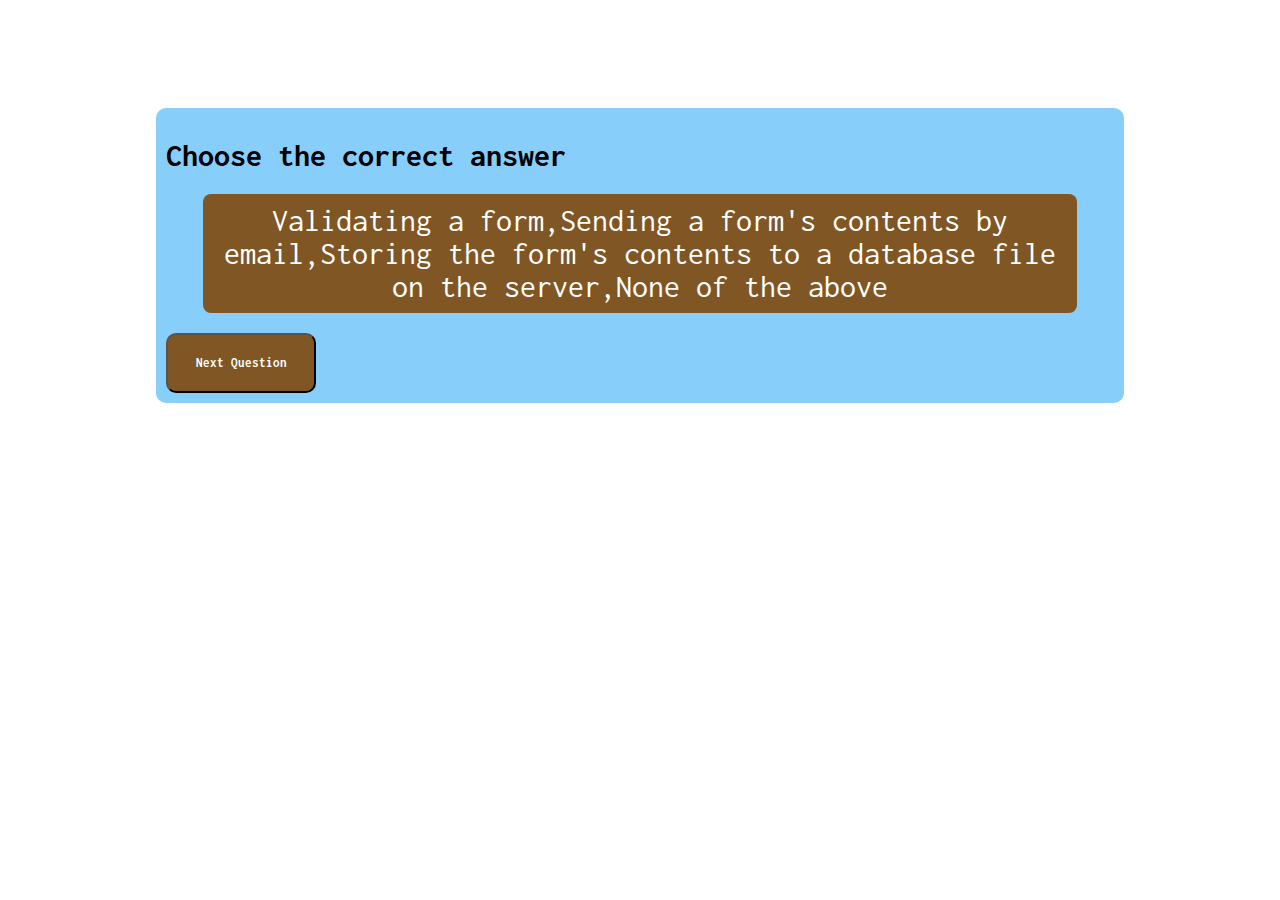
<file: 13/index.html>
<!DOCTYPE html>
<html lang="en">
<head>
    <meta charset="UTF-8">
    <title>Test</title>
    <link rel="stylesheet" href="css/style.css">
</head>
<body>
    <div class="quiz-wrapper">
        <h1>Choose the correct answer</h1>
        <div id="question"></div>
        <ul id="choice-list"></ul>
        <div id="quiz-message"></div>
        <div id="result"></div>
        <button id="next-btn" onclick="displayNext()">Next Question</button>
    </div>
<script src="js/script.js"></script>
</body>
</html>
</file>
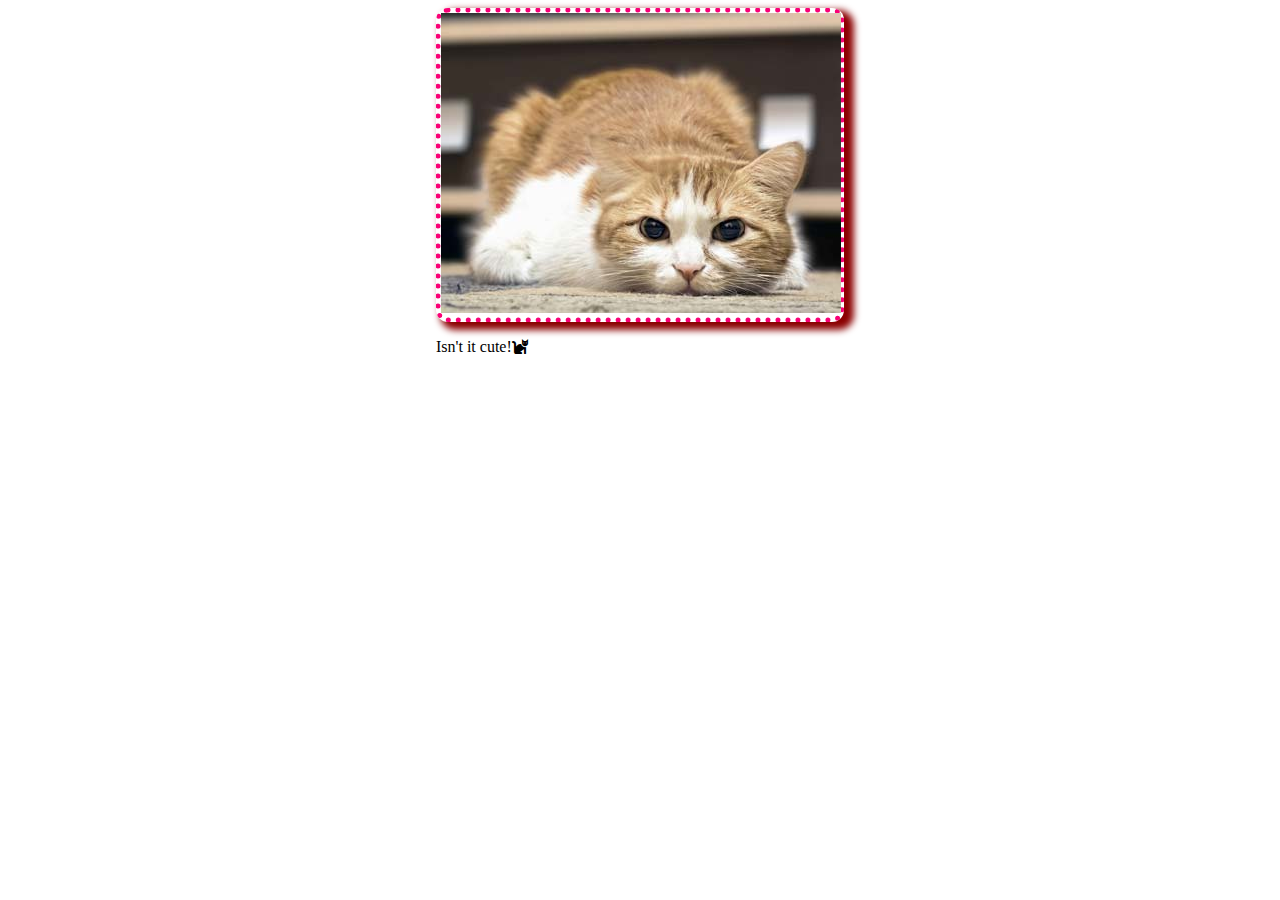
<file: 7/index.html>
<!DOCTYPE html>
<html lang="en">
<head>
    <meta charset="UTF-8">
    <title>Quiz 2</title>
    <link rel="stylesheet" href="https://use.fontawesome.com/releases/v5.4.2/css/all.css">
    <link rel="stylesheet" href="css/style.css">
</head>
<body>
<div id="main">
    <div class="pet">
    <img src="images/cat.jpg" alt="cat">
    </div>
    <p>Isn't it cute!<i class="fas fa-cat"></i> </p>
</div>
</body>
</html>
</file>
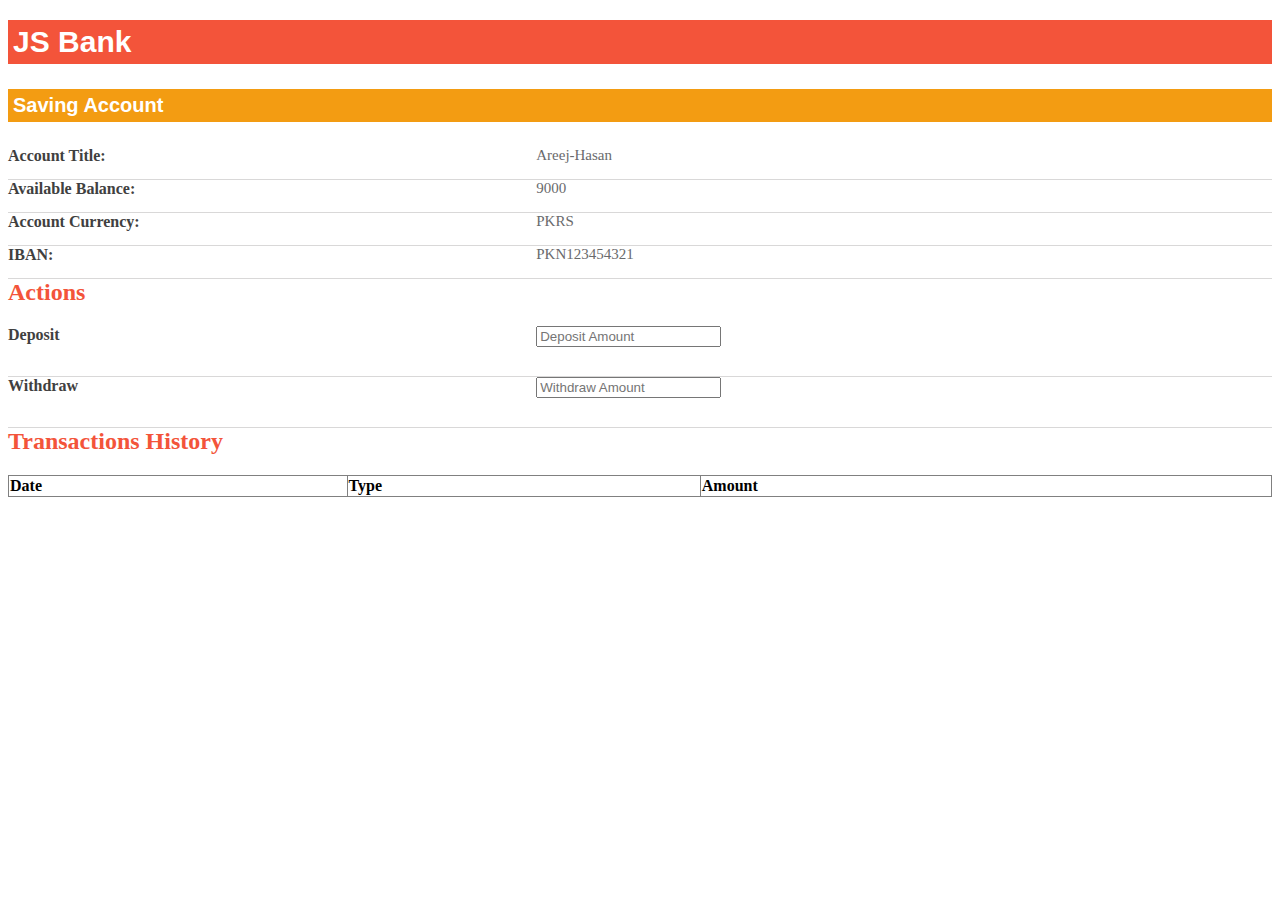
<file: MockExam/index.html>
<!DOCTYPE html>
<html lang="en">
<head>
    <meta charset="UTF-8">
    <title>Mock Exam</title>
<link rel="stylesheet" href="css/style.css">
</head>
<body>
<h1 class="TitleH1">JS Bank</h1>
<h2 class="TitleH2">Saving Account</span> </h2>
<div>
    <div class="AccountDetails">
        <div class="sav-acct-info">
            <div class="acct-head">Account Title:</div>
            <div class="acct-desc">
                <span id="title"></span>
            </div>
        </div>
        <div class="sav-acct-info acct-lft">
            <div class="acct-head">Available Balance:</div>
            <div class="acct-desc">
                <span id="balance"></span>
            </div>
        </div>
        <div class="sav-acct-info acct-lft">
            <div class="acct-head">Account Currency:</div>
            <div class="acct-desc">
                <span id="currency">
                </span>
            </div>
        </div>
        <div class="sav-acct-info">
            <div class="acct-head">IBAN:</div>
            <div class="acct-desc">
                <span id="IBAN"></span>
            </div>
        </div>
    </div>
</div>
<h2 class="actions"> Actions </h2>
<div class="sav-acct-info acct-lft">
    <div class="acct-head">Deposit</div>
    <div class="acct-desc">
        <input id="deposit" onkeyup="depositFunction(event,this.value)" placeholder="Deposit Amount">
        <p id="deposit-msg"></p>
    </div>
</div>
<div class="sav-acct-info">
    <div class="acct-head">Withdraw</div>
    <div class="acct-desc">
        <input id="withdraw" onkeyup="withdrawFunction(event,this.value)" placeholder="Withdraw Amount">
        <p id="withdraw-msg"></p>
    </div>
</div>
<h2 class="actions"> Transactions History  </h2>
<table id="transaction-table" cellspacing="0" rules="all" border="1" style="width:100%;">
    <tr>
        <th align="left" valign="middle" scope="col">Date</th>
        <th align="left" valign="middle" scope="col">Type</th>
        <th align="left" valign="middle" scope="col">Amount</th>
    </tr>
</table>
<script src="js/main.js"></script>
</body>
</html>
</file>
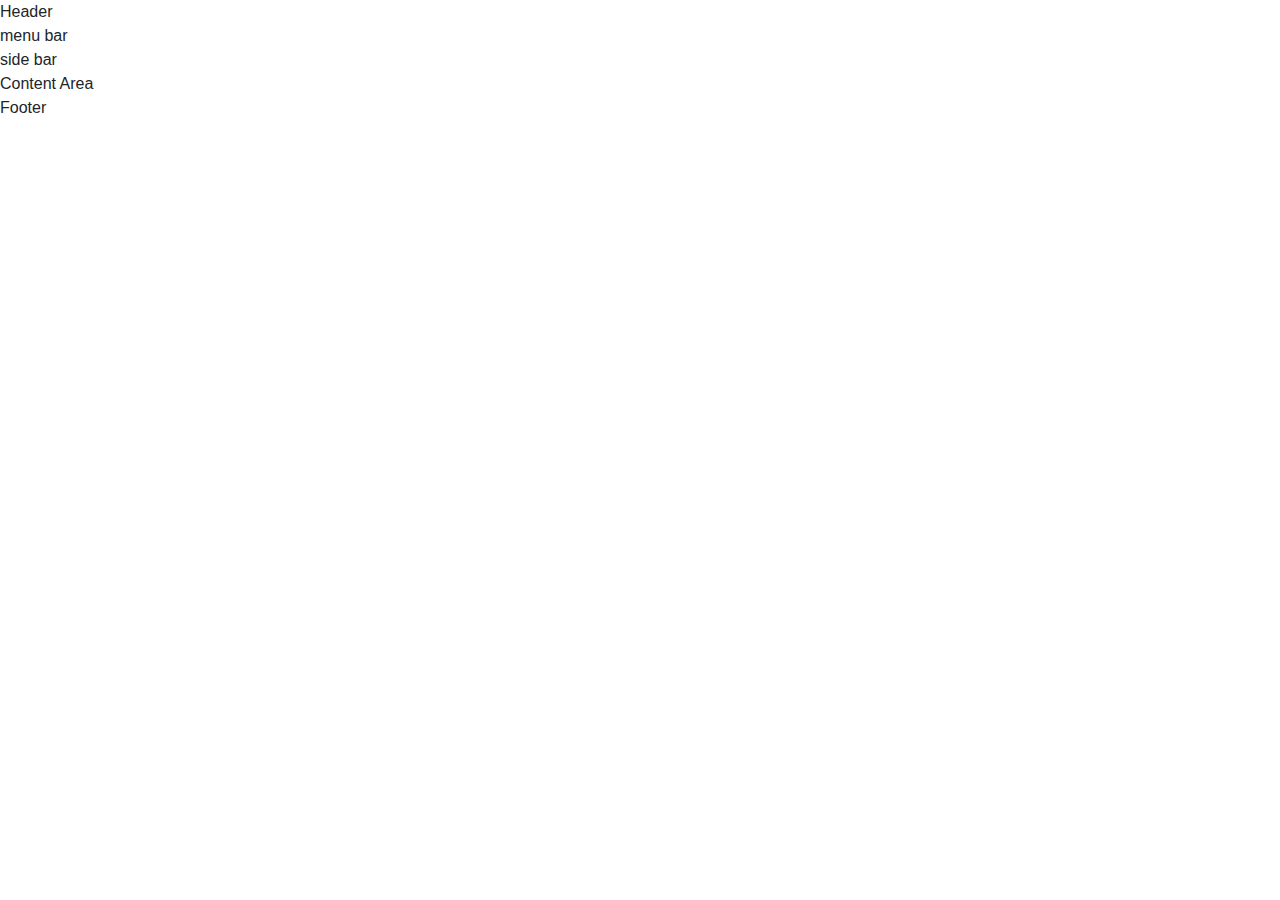
<file: lectures/9/project-demo/index.html>
<!DOCTYPE html>
<html lang="en">
<head>
    <meta charset="UTF-8">
    <title>Shopping Cart</title>
    <link rel="stylesheet" href="css/bootstrap.css">
</head>
<body>
    <main>
        <header>
            Header
        </header>
        <nav>
            menu bar
        </nav>
        <nav>
            side bar
        </nav>
        <article>
            Content Area
        </article>
        <footer>
            Footer
        </footer>
    </main>
</body>
</html>
</file>
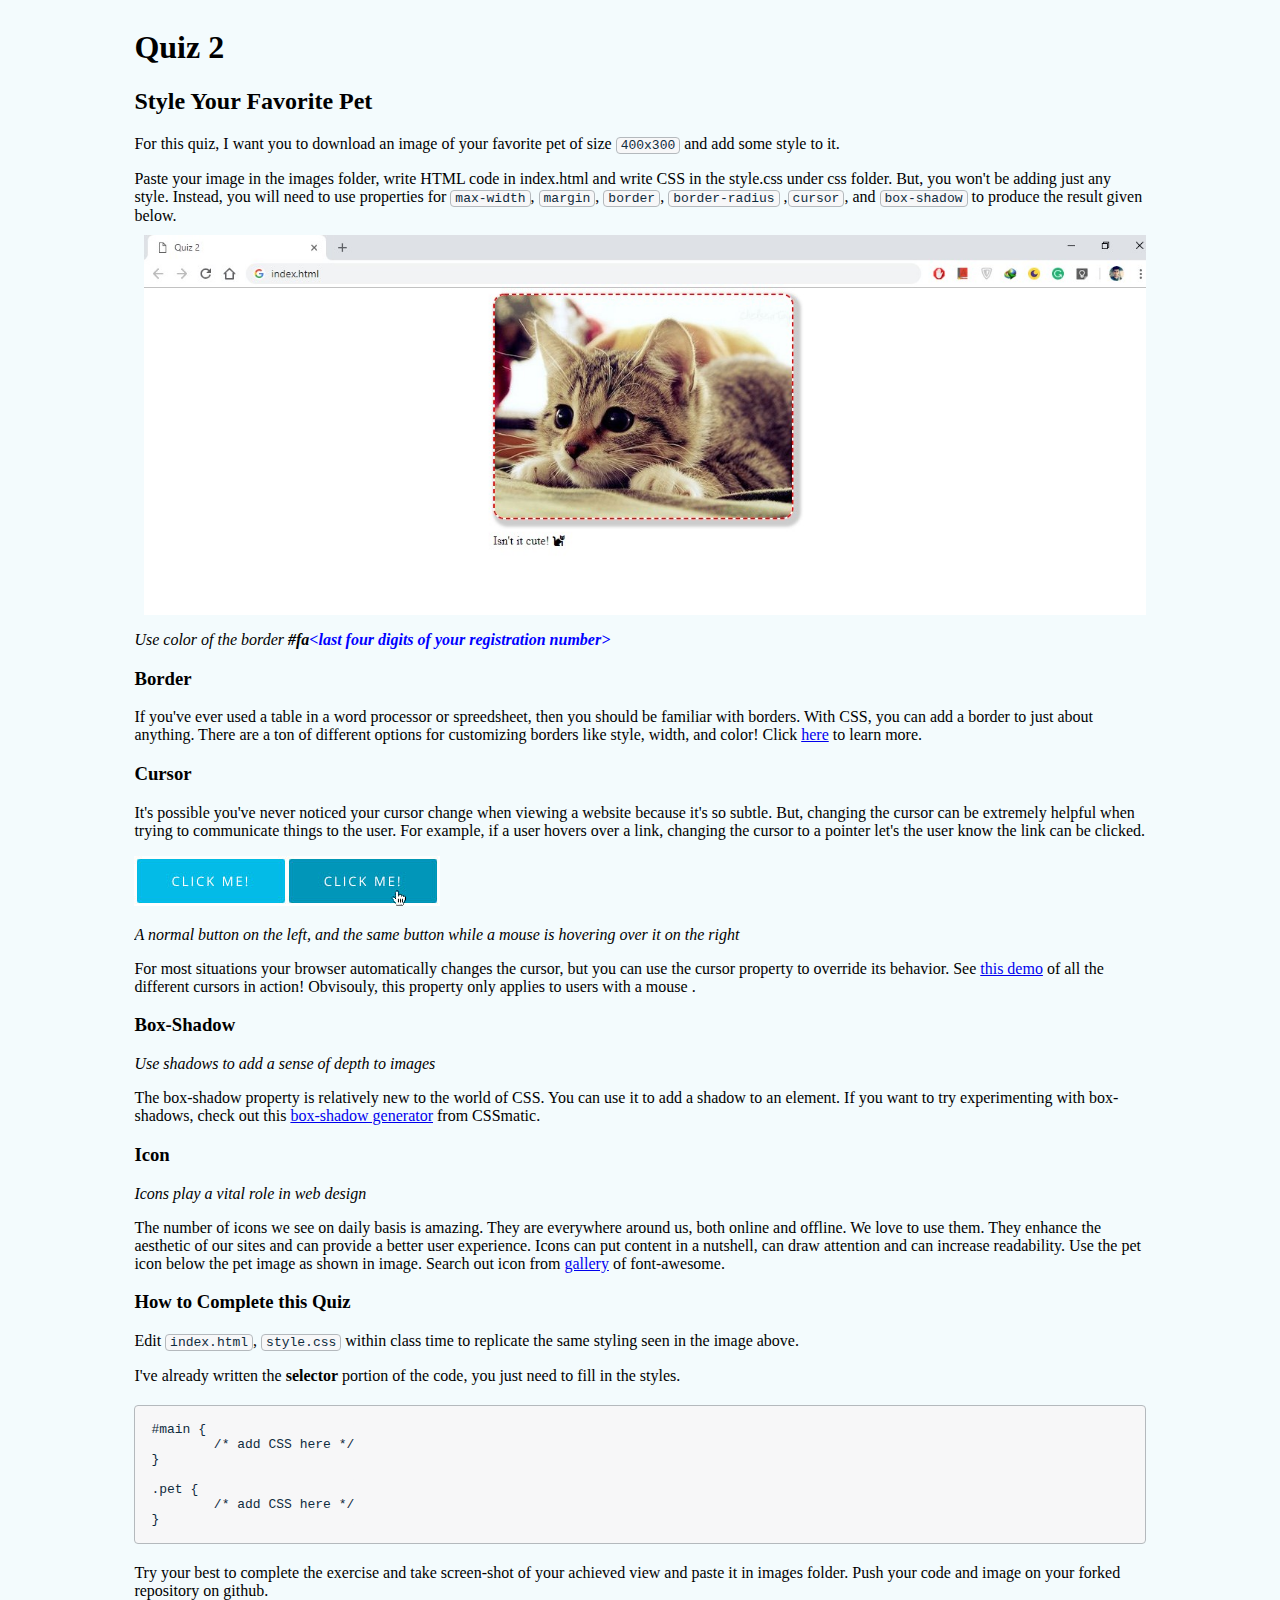
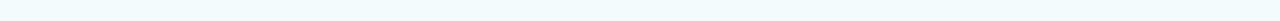
<file: 7/Quiz-2.html>
<!DOCTYPE html>
<html lang="en">
<head>
    <meta charset="UTF-8">
    <title>Quiz 2</title>
    <style>
        body {
            background-color: #f3fbfd;
        }
        div.quiz {
            overflow: hidden;
            max-width: 80%;
            margin: auto;
        }
        img.target-view {
            display: block;
            margin: 10px 10px;
            max-width: 100%;
        }
        code {
            background-color: #f7f7f8;
            border: 1px solid #b4b9bd;
            border-radius: .25rem;
            color: #0f2b3d;
            direction: ltr;
            display: inline-block;
            padding: 0 .25rem;
            unicode-bidi: bidi-override;
        }
        #reg {
            color: blue;
            font-style: italic;
        }
        #color-code {
            font-weight: bold;
        }
        pre {
            background-color: #f7f7f8;
            border: 1px solid #b4b9bd;
            border-radius: .25rem;
            color: #525c65;
            display: block;
            margin: 20px 0;
            overflow: auto;
            padding: 1rem;
            word-wrap: break-word;
        }

        pre code {
            border: none;
            padding: 0;
            white-space: pre;
        }
    </style>
</head>
<body>
<div class="quiz">
<h1>Quiz 2 </h1>
<h2> Style Your Favorite Pet </h2>
<p> For this quiz, I want you to download an image of your favorite pet of size <code> 400x300 </code> and add some style to it.</p>
Paste your image in the images folder, write HTML code in index.html and write CSS in the style.css under css folder.
But, you won't be adding just any style.
Instead, you will need to use properties for <code> max-width </code>, <code> margin </code>, <code> border </code>, <code> border-radius </code> ,<code> cursor </code>,
and <code> box-shadow </code> to produce the result given below.

<img class="target-view" src="images/TargetView.jpg">
    <p>
        <em> Use color of the border <span id="color-code">#fa<span id="reg">&lt;last four digits of your registration number&gt; </span></span></em>
    </p>
    <h3 id="border">Border</h3>
    <p>If you've ever used a table in a word processor or spreedsheet,
        then you should be familiar with borders. With CSS, you can add a border to just about anything.
        There are a ton of different options for customizing borders like style, width, and color!
        Click <a target="_blank" href="https://developer.mozilla.org/en-US/docs/Web/CSS/border" title="CSS Borders">here</a>
        to learn more.</p>
    <h3 id="cursor">Cursor</h3>
    <p>It's possible you've never noticed your cursor change when viewing a website because it's so subtle.
        But, changing the cursor can be extremely helpful when trying to communicate things to the user.
        For example, if a user hovers over a link, changing the cursor to a pointer let's the user know the
        link can be clicked.</p>
    <p><img src="images/cursor-styles.jpg" alt="cursor example"></p>
    <p><em>A normal button on the left, and the same button while a mouse is hovering over it on the right</em></p>
    <p>For most situations your browser automatically changes the cursor, but you can use the cursor property to override its behavior.
        See <a target="_blank" href="https://css-tricks.com/almanac/properties/c/cursor/" title="Cursors Demo">
            this demo</a> of all the different cursors in action! Obvisouly,
        this property only applies to users with a mouse .</p>
    <h3 id="box-shadow">Box-Shadow</h3>
    <p><em>Use shadows to add a sense of depth to images</em></p>
    <p>The box-shadow property is relatively new to the world of CSS. You can use it to add a shadow to an element.
        If you want to try experimenting with box-shadows,
        check out this <a target="_blank" href="http://www.cssmatic.com/box-shadow"
                          title="Box-Shadow Generator">box-shadow generator</a> from CSSmatic.</p>
    <h3 id="fa">Icon </h3>
    <p><em>Icons play a vital role in web design</em></p>
    <p>The number of icons we see on daily basis is amazing. They are everywhere around us, both online and offline.
        We love to use them. They enhance the aesthetic of our sites and can provide a better user experience.
        Icons can put content in a nutshell, can draw attention and can increase readability.
        Use the pet icon below the pet image as shown in image.
        Search out icon from <a target="_blank" href="https://fontawesome.com/icons?d=gallery&m=free"
                          title="Icons Gallery">gallery</a>  of font-awesome.</p>
    <h3 id="how-to-complete-this-quiz">How to Complete this Quiz</h3>
    <p>Edit <code>index.html</code>, <code>style.css</code> within class time to replicate the same styling seen in the image above.</p>
    <p>I've already written the <strong>selector</strong> portion of the code, you just need to fill in the styles.</p>
    <pre><code><span>#main</span> <span>{
        <span>/* add CSS here */</span>
}</span>

</code><br><code><span>.pet</span> <span>{
        <span>/* add CSS here */</span>
}</span>
</code></pre>
    <p>Try your best to complete the exercise and take screen-shot of your achieved view and paste it in images folder.
        Push your code and image on your forked repository on github.</p>
</div>

</body>
</html>
</file>
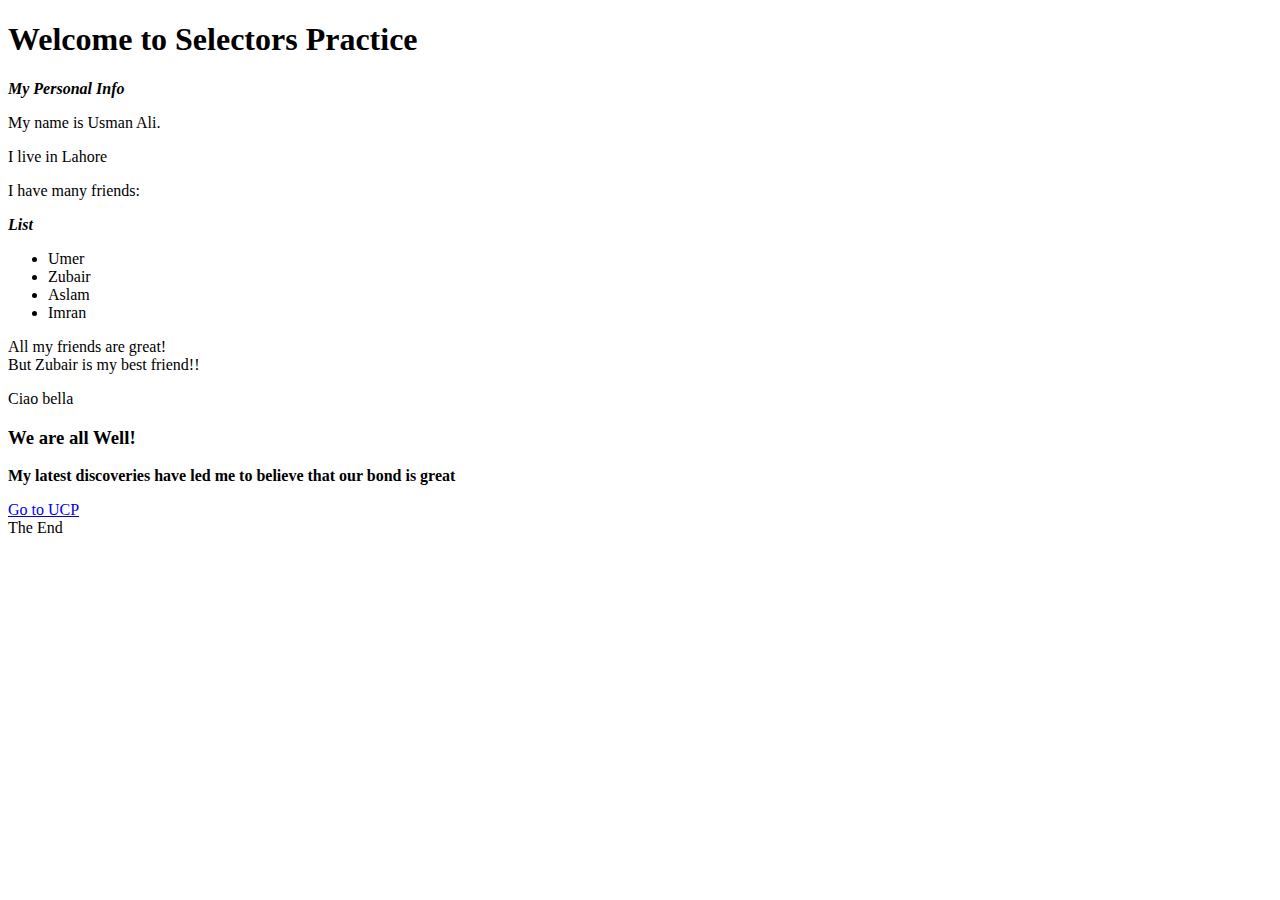
<file: lectures/6/selectors-practice.html>
<!DOCTYPE html>
<html lang="en">
<head>
    <meta charset="UTF-8">
    <title>Selectors Practice</title>
    <style>
        /*h1 { */
        /*.intro { */
        /*#last-name { */
        /** { */
        /*div, span { */
        /*div.intro{*/
        /*div span { */
        /*div > span { */
        /*ul + p { */
        /*ul ~ p { */
        /*[id] { */
        /*[id="last-name"] { */
        /*[title~=beautiful] { */
        /*[id|=my]{ */
        /*[id^="m"]{ */
        /*[id$=name]{*/
        /*[id*=s]{*/
        /*p::selection {*/
        /*.intro::first-letter{*/
        /*a:hover{*/
        /*a:active{*/
        {
            border: 1px solid red;
            background-color: yellow;
        }

    </style>
</head>
<body>
<h1>Welcome to Selectors Practice </h1>
<div class="intro">
    <span> <b> <em> My Personal Info  </em> </b> </span>
    <p>My name is <span id="first-name">Usman</span> <span id="last-name">Ali.</span></p>

    <p id="my-Address">I live in Lahore</p>

    <p>I have many friends:</p>

</div>

<span> <b> <em> List </em> </b> </span>

<ul id="my-friends-list">
    <li>Umer</li>
    <li>Zubair</li>
    <li>Aslam</li>
    <li>Imran</li>
</ul>
<p>All my friends are great!<br>
But Zubair is my best friend!!</p>

<p lang="it" title="Hello beautiful">Ciao bella</p>

<h3>We are all Well!</h3>
<p><b>My latest discoveries have led me to believe that our bond is great </b></p>
<a href="https://www.ucp.edu.pk" target="_blank">Go to UCP </a>
<div class="end">
    The End
</div>
</body>
</html>
</file>
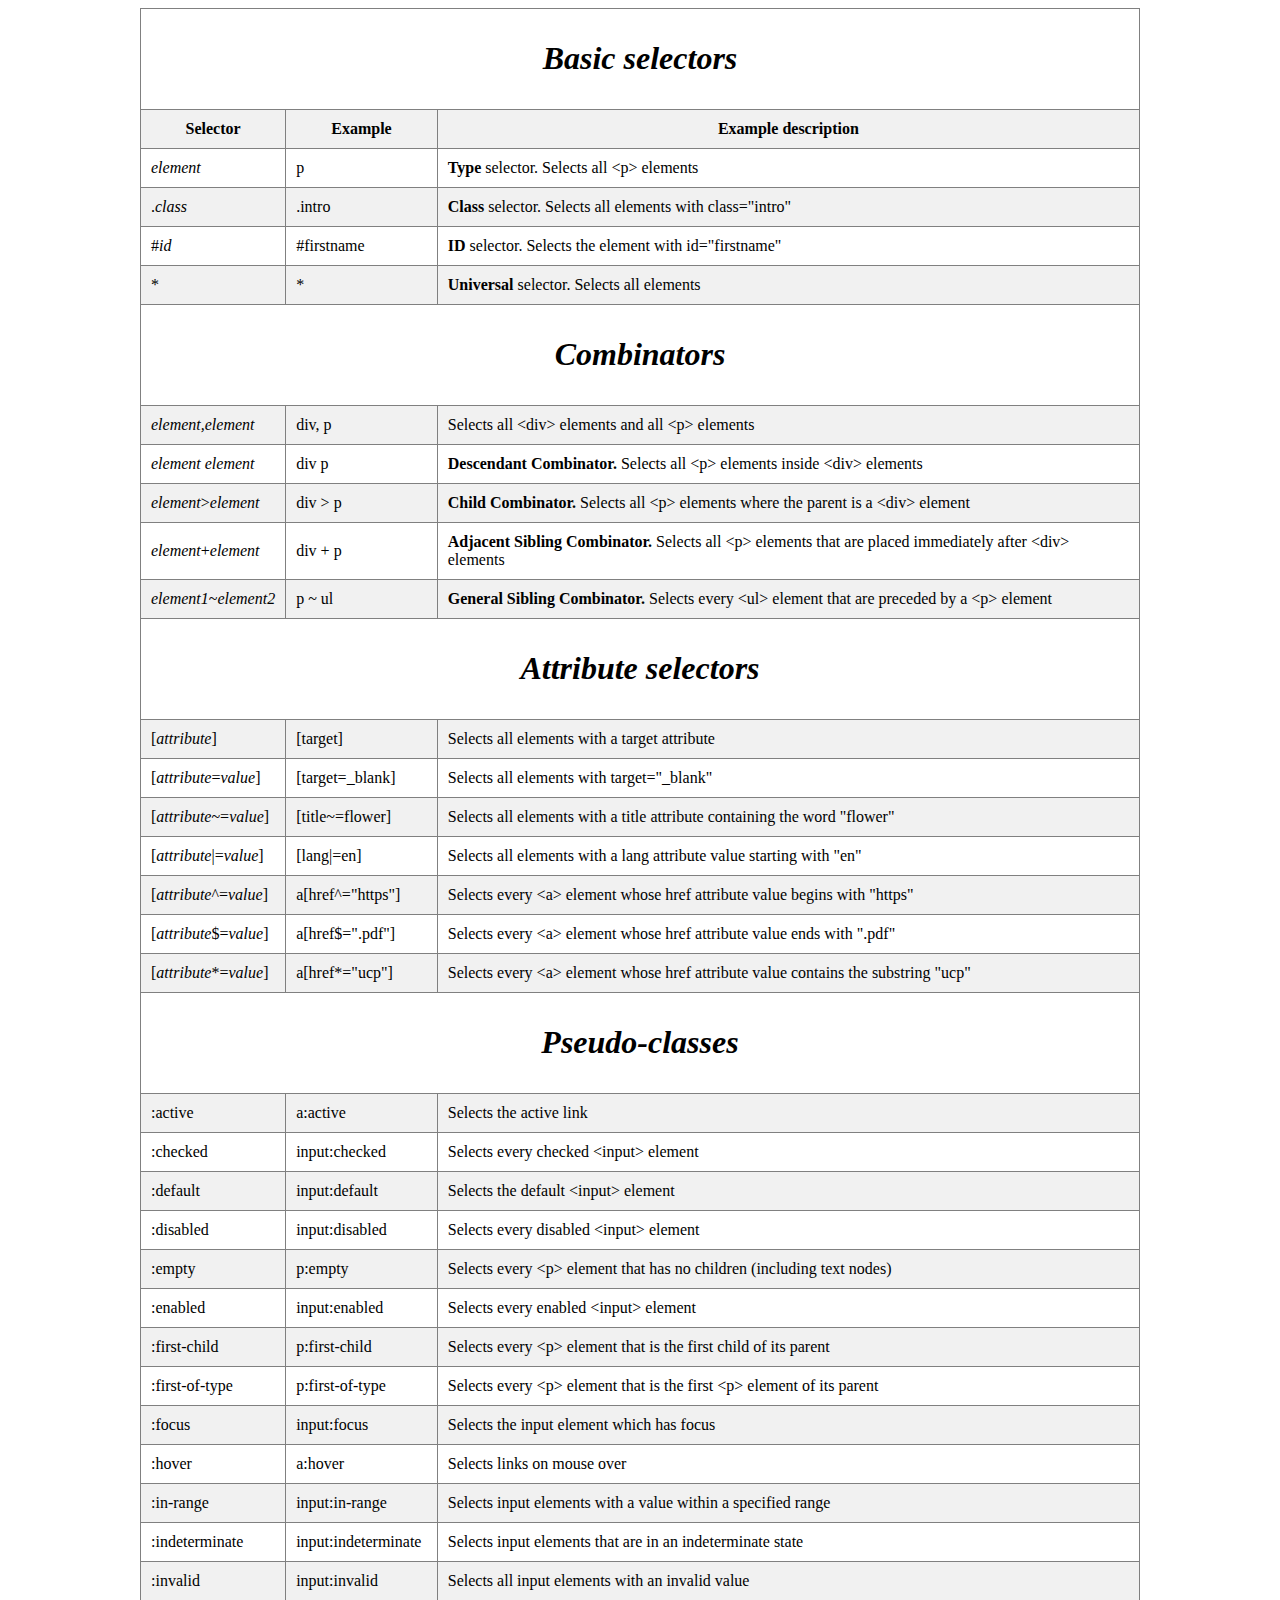
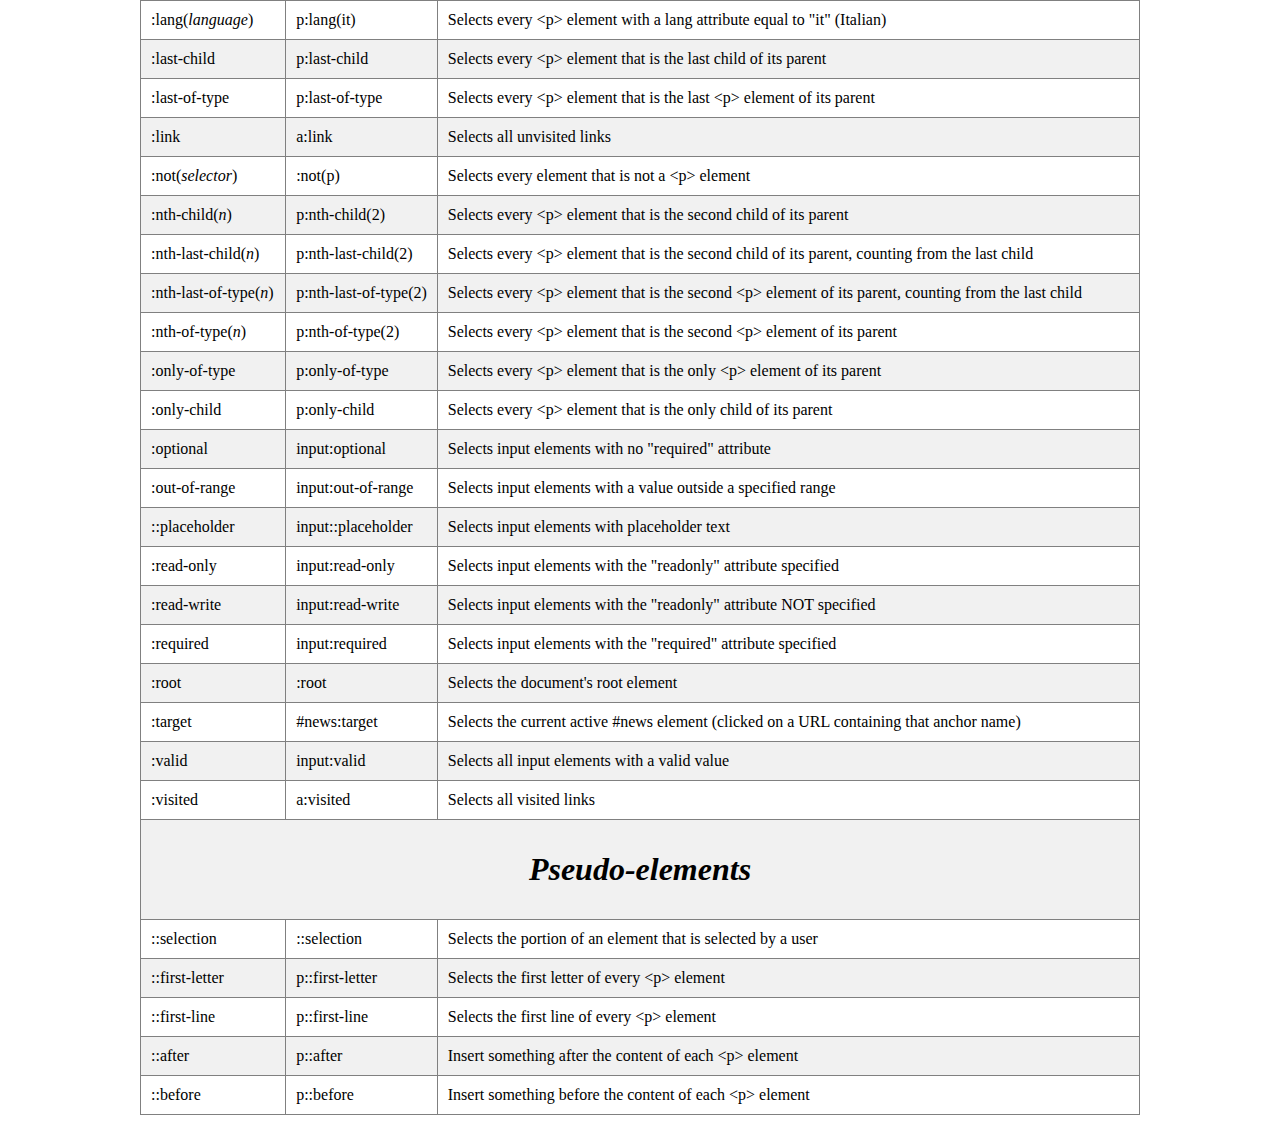
<file: lectures/6/selectors.html>
<!DOCTYPE html>
    <html lang="en">
    <head>
        <meta charset="UTF-8">
        <title>Selectors</title>
        <style>
            table {
                border-collapse: collapse;
                border-spacing: 0;
                max-width: 1000px;
                margin: auto;
                display: table;
                border: 1px solid #ccc;
                border-radius: 12px;
            }
            tr:nth-child(even) {
                background-color: #f1f1f1;
            }
            td, th {
                border: 1px solid gray;
                padding: 10px;
            }
            h1 {
                text-align: center;
                font-style: italic;
            }
        </style>
    </head>
    <body>
    <table>
        <tbody>
        <tr>
            <td colspan="4"><h1> Basic selectors </h1> </td>
        </tr>
        <tr>
            <th>Selector</th>
            <th>Example</th>
            <th>Example description</th>
        </tr>
        <tr>
            <td><i>element</i></td>
            <td>p</td>
            <td><b>Type</b> selector. Selects all &lt;p&gt; elements</td>
        </tr>
        <tr>
            <td><a>.<i>class</i></a></td>
            <td>.intro</td>
            <td><b>Class</b> selector. Selects all elements with class="intro"</td>
        </tr>
        <tr>
        <td><a>#<i>id</i></a></td>
        <td>#firstname</td>
        <td><b>ID</b> selector. Selects the element with id="firstname"</td>
        </tr>
        <tr>
            <td><a>*</a></td>
            <td>*</td>
            <td><b>Universal</b> selector. Selects all elements</td>
        </tr>
        <tr>
            <td colspan="4"><h1> Combinators </h1> </td>
        </tr>
        <tr>
            <td><i>element,element</i></td>
            <td>div, p</td>
            <td> Selects all &lt;div&gt; elements and all &lt;p&gt; elements</td>
        </tr>
        <tr>
            <td><i>element</i> <i>element</i></td>
            <td>div p</td>
            <td><b>Descendant Combinator.</b> Selects all &lt;p&gt; elements inside &lt;div&gt; elements</td>
        </tr>
        <tr>
            <td><i>element</i>&gt;<i>element</i></td>
            <td>div &gt; p</td>
            <td><b>Child Combinator.</b> Selects all &lt;p&gt; elements where the parent is a &lt;div&gt; element</td>
        </tr>
        <tr>
            <td><i>element</i>+<i>element</i></td>
            <td>div + p</td>
            <td><b>Adjacent Sibling Combinator.</b> Selects all &lt;p&gt; elements that are placed immediately after &lt;div&gt; elements</td>
        </tr>
        <tr>
            <td><i>element1</i>~<i>element2</i></td>
            <td>p ~ ul</td>
            <td><b>General Sibling Combinator.</b> Selects every &lt;ul&gt; element that are preceded by a &lt;p&gt; element</td>
        </tr>
        <tr>
            <td colspan="4"><h1> Attribute selectors </h1> </td>
        </tr>
        <tr>
            <td>[<i>attribute</i>]</td>
            <td>[target]</td>
            <td>Selects all elements with a target attribute</td>
        </tr>
        <tr>
            <td>[<i>attribute</i>=<i>value</i>]</td>
            <td>[target=_blank]</td>
            <td>Selects all elements with target="_blank"</td>
        </tr>
        <tr>
            <td>[<i>attribute</i>~=<i>value</i>]</td>
            <td>[title~=flower]</td>
            <td>Selects all elements with a title attribute containing the word "flower"</td>
        </tr>
        <tr>
            <td>[<i>attribute</i>|=<i>value</i>]</td>
            <td>[lang|=en]</td>
            <td>Selects all elements with a lang attribute value starting with "en"</td>
        </tr>
        <tr>
            <td>[<i>attribute</i>^=<i>value</i>]</td>
            <td>a[href^="https"]</td>
            <td>Selects every &lt;a&gt; element whose href attribute value begins with "https"</td>
        </tr>
        <tr>
            <td>[<i>attribute</i>$=<i>value</i>]</td>
            <td>a[href$=".pdf"]</td>
            <td>Selects every &lt;a&gt; element whose href attribute value ends with ".pdf"</td>
        </tr>
        <tr>
            <td>[<i>attribute</i>*=<i>value</i>]</td>
            <td>a[href*="ucp"]</td>
            <td>Selects every &lt;a&gt; element whose href attribute value contains the substring "ucp"</td>
        </tr>
        <tr>
            <td colspan="4"><h1> Pseudo-classes </h1> </td>
        </tr>
        <tr>
            <td>:active</td>
            <td>a:active</td>
            <td>Selects the active link</td>
        </tr>
        <tr>
            <td>:checked</td>
            <td>input:checked</td>
            <td>Selects every checked &lt;input&gt; element</td>
        </tr>
        <tr>
            <td>:default</td>
            <td>input:default</td>
            <td>Selects the default &lt;input&gt; element</td>
        </tr>
        <tr>
            <td>:disabled</td>
            <td>input:disabled</td>
            <td>Selects every disabled &lt;input&gt; element</td>
        </tr>
        <tr>
            <td>:empty</td>
            <td>p:empty</td>
            <td>Selects every &lt;p&gt; element that has no children (including text nodes)</td>
        </tr>
        <tr>
            <td>:enabled</td>
            <td>input:enabled</td>
            <td>Selects every enabled &lt;input&gt; element</td>
        </tr>
        <tr>
            <td>:first-child</td>
            <td>p:first-child</td>
            <td>Selects every &lt;p&gt; element that is the first child of its parent</td>
        </tr>

        <tr>
            <td>:first-of-type</td>
            <td>p:first-of-type</td>
            <td>Selects every &lt;p&gt; element that is the first &lt;p&gt; element of its parent</td>
        </tr>
        <tr>
            <td>:focus</td>
            <td>input:focus</td>
            <td>Selects the input element which has focus</td>
        </tr>
        <tr>
            <td>:hover</td>
            <td>a:hover</td>
            <td>Selects links on mouse over</td>
        </tr>
        <tr>
            <td>:in-range</td>
            <td>input:in-range</td>
            <td>Selects input elements with a value within a specified range</td>
        </tr>
        <tr>
            <td>:indeterminate</td>
            <td>input:indeterminate</td>
            <td>Selects input elements that are in an indeterminate state</td>
        </tr>
        <tr>
            <td>:invalid</td>
            <td>input:invalid</td>
            <td>Selects all input elements with an invalid value</td>
        </tr>
        <tr>
            <td>:lang(<i>language</i>)</td>
            <td>p:lang(it)</td>
            <td>Selects every &lt;p&gt; element with a lang attribute equal to "it" (Italian)</td>
        </tr>
        <tr>
            <td>:last-child</td>
            <td>p:last-child</td>
            <td>Selects every &lt;p&gt; element that is the last child of its parent</td>
        </tr>
        <tr>
            <td>:last-of-type</td>
            <td>p:last-of-type</td>
            <td>Selects every &lt;p&gt; element that is the last &lt;p&gt; element of its parent</td>
        </tr>
        <tr>
            <td>:link</td>
            <td>a:link</td>
            <td>Selects all unvisited links</td>
        </tr>
        <tr>
            <td>:not(<i>selector</i>)</td>
            <td>:not(p)</td>
            <td>Selects every element that is not a &lt;p&gt; element</td>
        </tr>
        <tr>
            <td>:nth-child(<i>n</i>)</td>
            <td>p:nth-child(2)</td>
            <td>Selects every &lt;p&gt; element that is the second child of its parent</td>
        </tr>
        <tr>
            <td>:nth-last-child(<i>n</i>)</td>
            <td>p:nth-last-child(2)</td>
            <td>Selects every &lt;p&gt; element that is the second child of its parent, counting from the last child</td>
        </tr>
        <tr>
            <td>:nth-last-of-type(<i>n</i>)</td>
            <td>p:nth-last-of-type(2)</td>
            <td>Selects every &lt;p&gt; element that is the second &lt;p&gt; element of its parent, counting from the last child</td>
        </tr>
        <tr>
            <td>:nth-of-type(<i>n</i>)</td>
            <td>p:nth-of-type(2)</td>
            <td>Selects every &lt;p&gt; element that is the second &lt;p&gt; element of its parent</td>
        </tr>
        <tr>
            <td>:only-of-type</td>
            <td>p:only-of-type</td>
            <td>Selects every &lt;p&gt; element that is the only &lt;p&gt; element of its parent</td>
        </tr>
        <tr>
            <td>:only-child</td>
            <td>p:only-child</td>
            <td>Selects every &lt;p&gt; element that is the only child of its parent</td>
        </tr>
        <tr>
            <td>:optional</td>
            <td>input:optional</td>
            <td>Selects input elements with no "required" attribute</td>
        </tr>
        <tr>
            <td>:out-of-range</td>
            <td>input:out-of-range</td>
            <td>Selects input elements with a value outside a specified range</td>
        </tr>
        <tr>
            <td>::placeholder</td>
            <td>input::placeholder</td>
            <td>Selects input elements with placeholder text</td>
        </tr>
        <tr>
            <td>:read-only</td>
            <td>input:read-only</td>
            <td>Selects input elements with the "readonly" attribute specified</td>
        </tr>
        <tr>
            <td>:read-write</td>
            <td>input:read-write</td>
            <td>Selects input elements with the "readonly" attribute NOT specified</td>
        </tr>
        <tr>
            <td>:required</td>
            <td>input:required</td>
            <td>Selects input elements with the "required" attribute specified</td>
        </tr>
        <tr>
            <td>:root</td>
            <td>:root</td>
        <td>Selects the document's root element</td>
        </tr>
        <tr>
            <td>:target</td>
            <td>#news:target </td>
            <td>Selects the current active #news element (clicked on a URL containing that anchor name)</td>
        </tr>
        <tr>
            <td>:valid</td>
            <td>input:valid</td>
            <td>Selects all input elements with a valid value</td>
        </tr>
        <tr>
            <td>:visited</td>
            <td>a:visited</td>
            <td>Selects all visited links</td>
        </tr>
        <tr>
        <td colspan="4"><h1> Pseudo-elements </h1> </td>
        </tr>
        <tr>
            <td>::selection</td>
            <td>::selection</td>
            <td>Selects the portion of an element that is selected by a user</td>
        </tr>
        <tr>
            <td>::first-letter</td>
            <td>p::first-letter</td>
            <td>Selects the first letter of every &lt;p&gt; element</td>
        </tr>
        <tr>
            <td>::first-line</td>
            <td>p::first-line</td>
            <td>Selects the first line of every &lt;p&gt; element</td>
        </tr>
        <tr>
            <td>::after</td>
            <td>p::after</td>
            <td>Insert something after the content of each &lt;p&gt; element</td>
        </tr>
        <tr>
            <td>::before</td>
            <td>p::before</td>
            <td>Insert something before&nbsp;the content of each &lt;p&gt; element</td>
        </tr>
        </tbody></table>
    </body>
    </html>
</file>
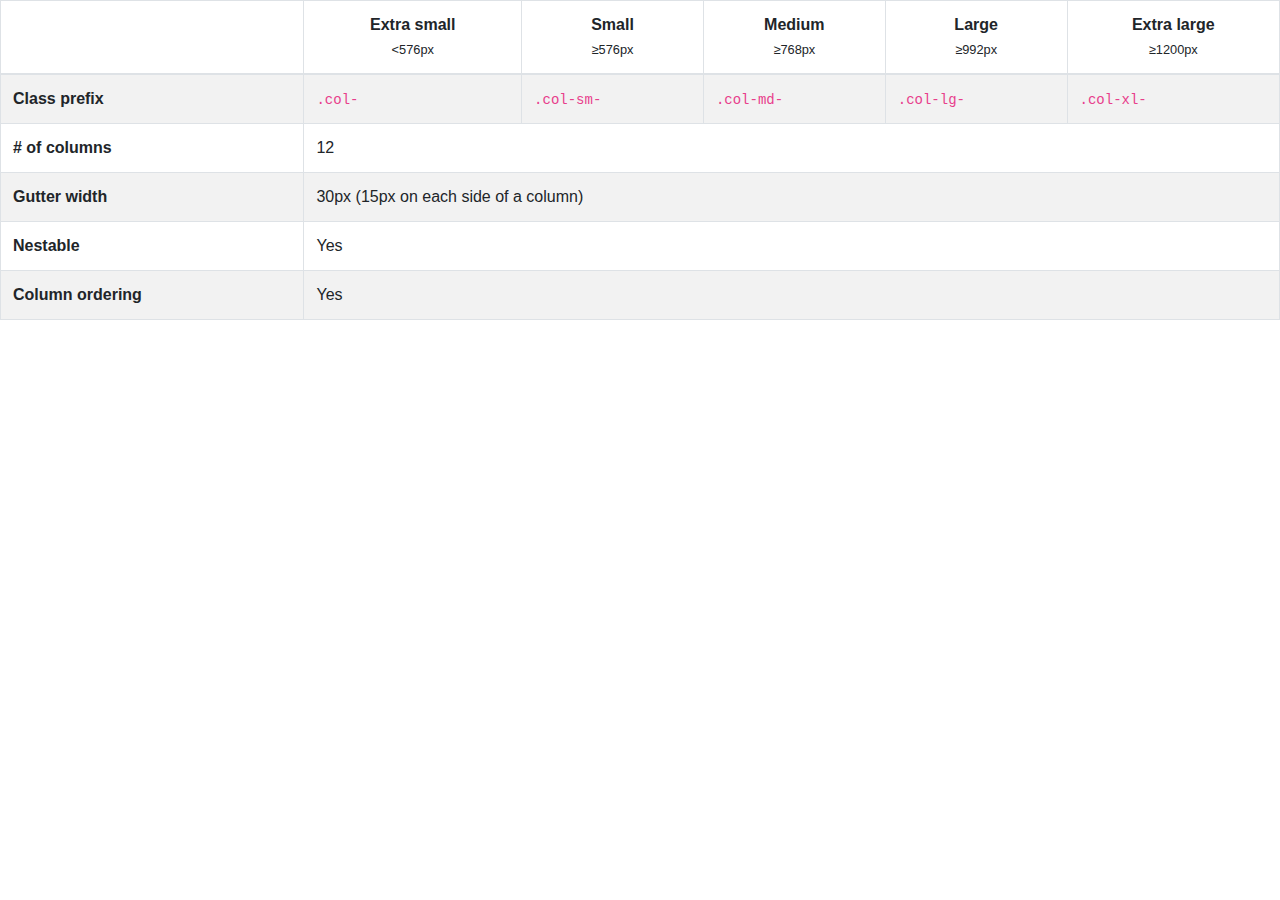
<file: lectures/9/bs1.html>
<!DOCTYPE html>
<html lang="en">
<head>
    <meta charset="UTF-8">
    <title>Bs1</title>
    <link rel="stylesheet" href="css/bootstrap.css">
</head>
<body>
<table class="table table-bordered table-striped">
    <thead>
    <tr>
        <th></th>
        <th class="text-center">
            Extra small<br>
            <small>&lt;576px</small>
        </th>
        <th class="text-center">
            Small<br>
            <small>≥576px</small>
        </th>
        <th class="text-center">
            Medium<br>
            <small>≥768px</small>
        </th>
        <th class="text-center">
            Large<br>
            <small>≥992px</small>
        </th>
        <th class="text-center">
            Extra large<br>
            <small>≥1200px</small>
        </th>
    </tr>
    </thead>
    <tbody>
    <tr>
        <th class="text-nowrap" scope="row">Class prefix</th>
        <td><code>.col-</code></td>
        <td><code>.col-sm-</code></td>
        <td><code>.col-md-</code></td>
        <td><code>.col-lg-</code></td>
        <td><code>.col-xl-</code></td>
    </tr>
    <tr>
        <th class="text-nowrap" scope="row"># of columns</th>
        <td colspan="5">12</td>
    </tr>
    <tr>
        <th class="text-nowrap" scope="row">Gutter width</th>
        <td colspan="5">30px (15px on each side of a column)</td>
    </tr>
    <tr>
        <th class="text-nowrap" scope="row">Nestable</th>
        <td colspan="5">Yes</td>
    </tr>
    <tr>
        <th class="text-nowrap" scope="row">Column ordering</th>
        <td colspan="5">Yes</td>
    </tr>
    </tbody>
</table>


</body>
</html>
</file>
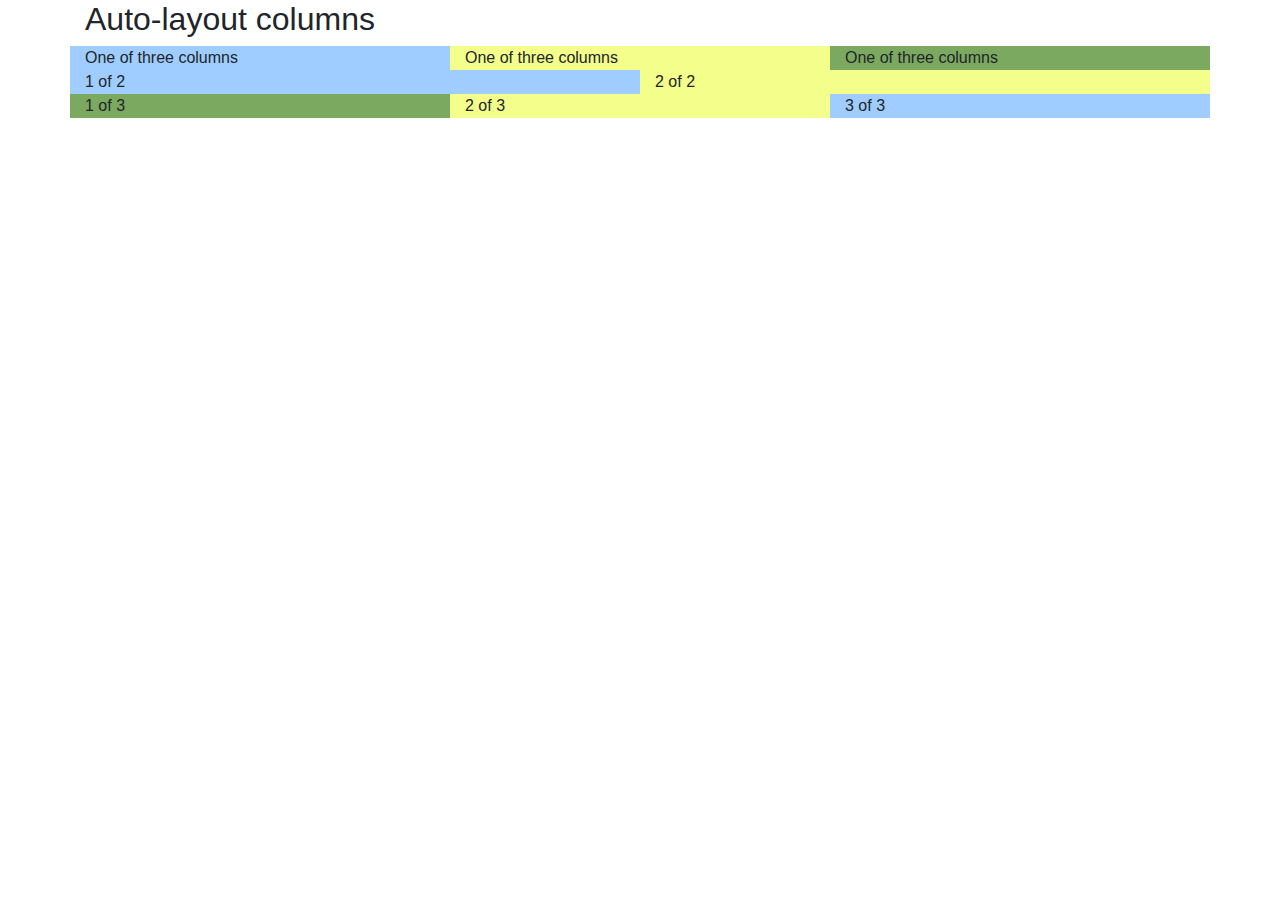
<file: lectures/9/bs2.html>
<!DOCTYPE html>
<html lang="en">
<head>
    <meta charset="UTF-8">
    <title>Bs2</title>
    <link rel="stylesheet" href="css/bootstrap.css">
</head>
<body>

<div class="container">
    <h2> Auto-layout columns </h2>
    <div class="row">
        <div class="col-sm" style="background-color: #9fcdff;">
            One of three columns
        </div>
        <div class="col-sm" style="background-color: #f4ff8b;">
            One of three columns
        </div>
        <div class="col-sm" style="background-color: #7ca960;">
            One of three columns
        </div>
    </div>
</div>

<div class="container">
    <div class="row">
        <div class="col" style="background-color: #9fcdff;">
            1 of 2
        </div>
        <div class="col" style="background-color: #f4ff8b;">
            2 of 2
        </div>
    </div>
    <div class="row">
        <div class="col" style="background-color: #7ca960;">
            1 of 3
        </div>
        <div class="col" style="background-color: #f4ff8b;">
            2 of 3
        </div>
        <div class="col" style="background-color: #9fcdff;">
            3 of 3
        </div>
    </div>
</div>
</body>
</html>
</file>
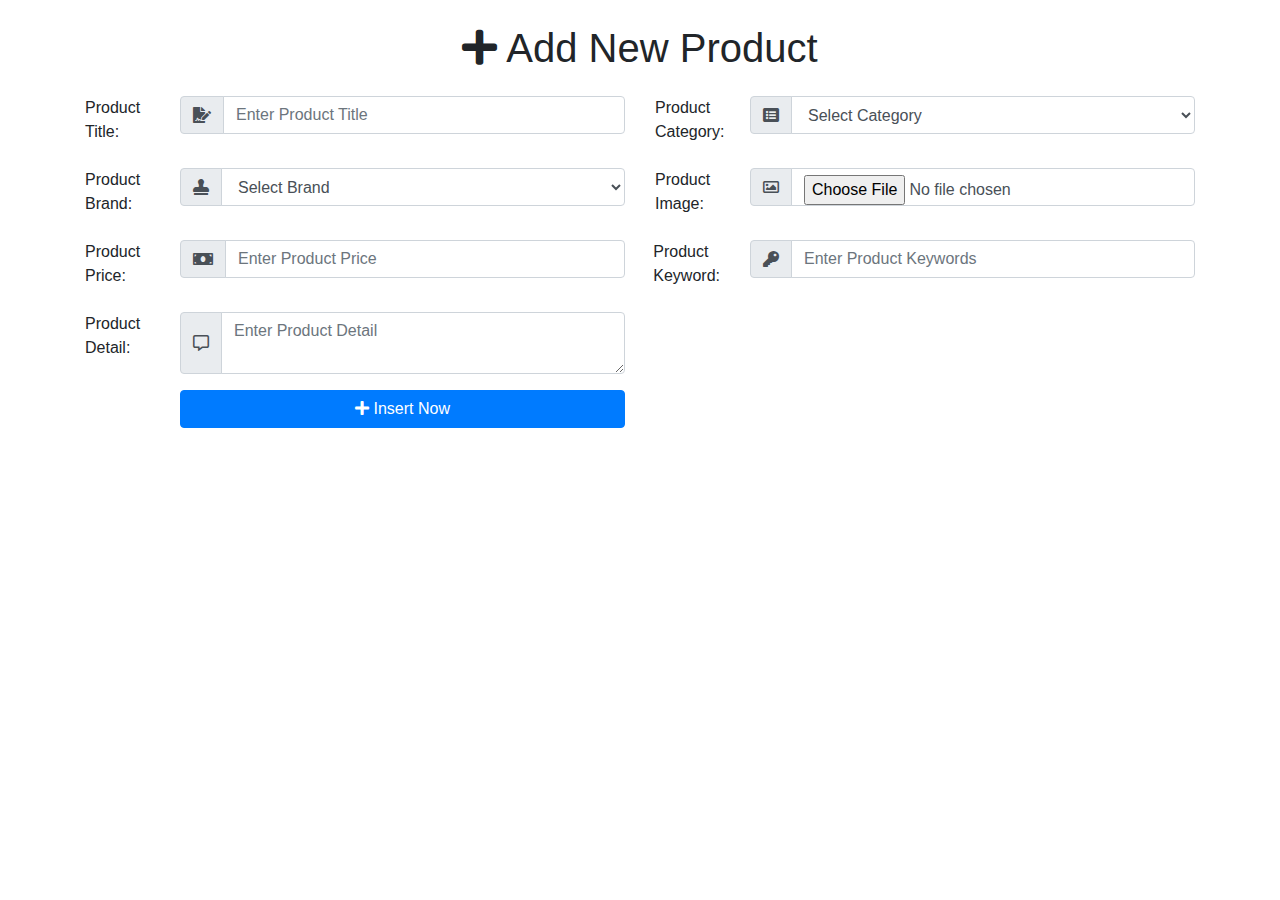
<file: lectures/9/project-demo/admin/insert_product.html>
<!DOCTYPE html>
<html lang="en">
<head>
    <meta charset="UTF-8">
    <title>Insert Product</title>
    <meta name="viewport" content="width=device-width,initial-scale=1.0">
    <link rel="stylesheet" href="../css/bootstrap.css">
    <link rel="stylesheet" href="https://use.fontawesome.com/releases/v5.5.0/css/all.css">
    <link rel="stylesheet" href="https://fonts.googleapis.com/css?family=Bangers|Old+Standard+TT">
    <style>
        * {+
            font-family: 'Old Standard TT', serif;
        }
    </style>
</head>
<body>
<div class="container">
    <h1 class="text-center my-4"><i class="fas fa-plus fa-md"></i> <span class="d-none d-sm-inline"> Add New </span> Product </h1>
    <form>
        <div class="row">
            <div class="col-12 col-sm-12 col-md-2 col-xl-1 col-lg-2">
                <label for="pro_title" class="float-md-right d-none d-sm-block "> <span class=" d-sm-none d-sm-inline"> Product </span> Title:</label>
            </div>
            <div class="col-12 col-sm-12 col-md-4 col-xl-5 col-lg-4">
                <div class="input-group">
                    <div class="input-group-prepend">
                        <div class="input-group-text"><i class="fas fa-file-signature"></i></div>
                    </div>
                    <input type="text" class="form-control" id="pro_title" name="pro_title" placeholder="Enter Product Title" >
                </div>
            </div>
            <div class="col-12 col-sm-12 col-md-2 col-xl-1 col-lg-2">
                <label for="pro_cat" class="d-none d-sm-block"><span class="d-sm-none d-sm-inline"> Product </span> Category:</label>
            </div>
            <div class="col-12 col-sm-12 col-md-4 col-xl-5 col-lg-4 mt-3 mt-lg-0">
                <div class="input-group">
                    <div class="input-group-prepend">
                        <div class="input-group-text"><i class="fas fa-list-alt"></i></div>
                    </div>
                    <select class="form-control" id="pro_cat" name="pro_cat">
                        <option>Select Category</option>
                        <option>Mobile</option>
                        <option>Laptop</option>
                        <option>Tablet</option>
                        <option>Watch</option>
                        <option>Camera</option>
                    </select>
                </div>
            </div>
        </div>
        <div class="row my-3">
            <div class="col-12 col-sm-12 col-md-2 col-xl-1 col-lg-2">
                <label for="pro_brand" class="float-md-right d-none d-sm-block"> <span class="d-sm-none d-sm-inline"> Product </span> Brand:</label>
            </div>
            <div class="col-12 col-sm-12 col-md-4 col-xl-5 col-lg-4">
                <div class="input-group">
                    <div class="input-group-prepend">
                        <div class="input-group-text"><i class="fas fa-stamp"></i></div>
                    </div>
                    <select class="form-control" id="pro_brand" name="pro_brand">
                        <option>Select Brand</option>
                        <option>Apple</option>
                        <option>Samsung</option>
                        <option>Oppo</option>
                        <option>Dell</option>
                        <option>HP</option>
                        <option>Sony</option>
                    </select>
                </div>
            </div>
            <div class="col-12 col-sm-12 col-md-2 col-xl-1 col-lg-2">
                <label for="pro_img" class="float-md-right d-none d-sm-block"><span class="d-sm-none d-sm-inline"> Product </span> Image:</label>
            </div>
            <div class="col-12 col-sm-12 col-md-4 col-xl-5 col-lg-4 mt-3 mt-lg-0">
                <div class="input-group">
                    <div class="input-group-prepend">
                        <div class="input-group-text"><i class="far fa-image"></i></div>
                    </div>
                    <input class="form-control" type="file" id="pro_img" name="pro_img">
                </div>
            </div>
        </div>
        <div class="row my-3">
            <div class="col-12 col-sm-12 col-md-2 col-xl-1 col-lg-2">
                <label for="pro_price" class="float-md-right d-none d-sm-block"> <span class="d-sm-none d-sm-inline"> Product </span> Price:</label>
            </div>
            <div class="col-12 col-sm-12 col-md-4 col-xl-5 col-lg-4">
                <div class="input-group">
                    <div class="input-group-prepend">
                        <div class="input-group-text"><i class="fas fa-money-bill"></i></div>
                    </div>
                    <input class="form-control" id="pro_price" name="pro_price" placeholder="Enter Product Price">
                </div>
            </div>
            <div class="col-12 col-sm-12 col-md-2 col-xl-1 col-lg-2">
                <label for="pro_kw" class="float-md-right d-none d-sm-inline"><span class="d-sm-none d-sm-inline"> Product </span> Keyword:</label>
            </div>
            <div class="col-12 col-sm-12 col-md-4 col-xl-5 col-lg-4 mt-3 mt-lg-0">
                <div class="input-group">
                    <div class="input-group-prepend">
                        <div class="input-group-text"><i class="fas fa-key"></i></div>
                    </div>
                    <input class="form-control" type="text" id="pro_kw" name="pro_kw" placeholder="Enter Product Keywords">
                </div>
            </div>
        </div>
        <div class="row my-3">
            <div class="col-12 col-sm-12 col-md-2 col-xl-1 col-lg-2">
                <label for="pro_desc" class="float-md-right d-none d-sm-block"><span class="d-sm-none d-sm-inline"> Product </span> Detail:</label>
            </div>
            <div class="col-12 col-sm-12 col-md-4 col-xl-5 col-lg-4">
                <div class="input-group">
                    <div class="input-group-prepend">
                        <div class="input-group-text"><i class="far fa-comment-alt"></i></div>
                    </div>
                    <textarea class="form-control" type="file" id="pro_desc" name="pro_desc" placeholder="Enter Product Detail"></textarea>
                </div>
            </div>
        </div>
        <div class="row my-3">
            <div class="col-12 col-sm-12 col-md-2 col-xl-1 col-lg-2"></div>
            <div class="col-12 col-sm-12 col-md-4 col-xl-5 col-lg-4">
                <button type="submit" class="btn btn-primary btn-block"><i class="fas fa-plus"></i> Insert Now </button>
            </div>
        </div>
    </form>
</div>
</body>
</html>
</file>
<file: 13/css/style.css>
@import url('https://fonts.googleapis.com/css?family=Inconsolata');

* {
    font-family: 'Inconsolata', monospace;
}

.quiz-wrapper {
    position: relative;
    width: 75%;
    margin: auto;
    background-color: lightskyblue;
    top: 100px;
    padding: 10px;
    border-radius: 10px;
}
ul {
    list-style-type: none;
}

li {
    font-size: 2em;
    color: #563e11;
}
input[type=radio]{
    height: 2em;
    width: 20px;
    border: 0;
}

#next-btn {
    text-align: center;
    background-color: #805724;
    width: 150px;
    height: 60px;
    border-radius: 10px;
    color: white;
    font-weight: bold;
}

#question {
    text-align: center;
    font-size: 2em;
    width: 90%;
    margin: auto;
    height: auto;
    background-color: #805724;
    border-radius: 8px;
    color: white;
    padding: 10px;
}


#quiz-message {
    color: red;
    text-align: center;
    font-size: 2em;
    margin: 20px;
}

#result {
    text-align: center;
    font-size: 2em;
    margin: 20px;
}
</file>
<file: 7/css/style.css>
#main {
    max-width: 408px;
    margin:auto;
}
.pet {
    border: 5px dotted;
    border-color: #fa0076;
    border-radius: 12px;
    box-shadow: 7px 5px 7px 3px darkred;
}
</file>
<file: MockExam/css/style.css>
#header-wrap {
    width: 100%;
    margin: 0 auto;
}
.actions {
    color: #f3543a;
}
.TitleH1 {
    display: block;
    margin-bottom: 25px;
    background: #f3543a;
    margin-left: 0;
    color: #FFF;
    font-family: "Bliss2Bold",Arial,Helvetica,sans-serif;
    font-size: 30px;
    padding: 5px;
}
.TitleH2 {
    display: block;
    margin-bottom: 25px;
    background: #f39c12;
    margin-left: 0;
    color: #FFF;
    font-family: "Bliss2Bold",Arial,Helvetica,sans-serif;
    font-size: 20px;
    padding: 5px;
}

.sav-acct-info {
    float: left;
    border-bottom: 1px solid #d9d8d8;
    width: 100%;
    clear: both;
    padding-bottom: 9px;
    height: auto !important;
}


.acct-head {
    font-family: "Trebuchet MS";
    font-size: 16px;
    color: #404040;
    font-weight: bold;
    width: 41% !important;
    float: left;
    padding-bottom: 5px;
}

.acct-desc {
    font-family: "Trebuchet MS";
    color: #696a6c;
    padding-top: 10px !important;
    width: 49%;
    float: left;
    margin-top: -10px;
    padding-left: 10px;
    padding-bottom: 5px;
    font-size: 15px;
}
</file>
